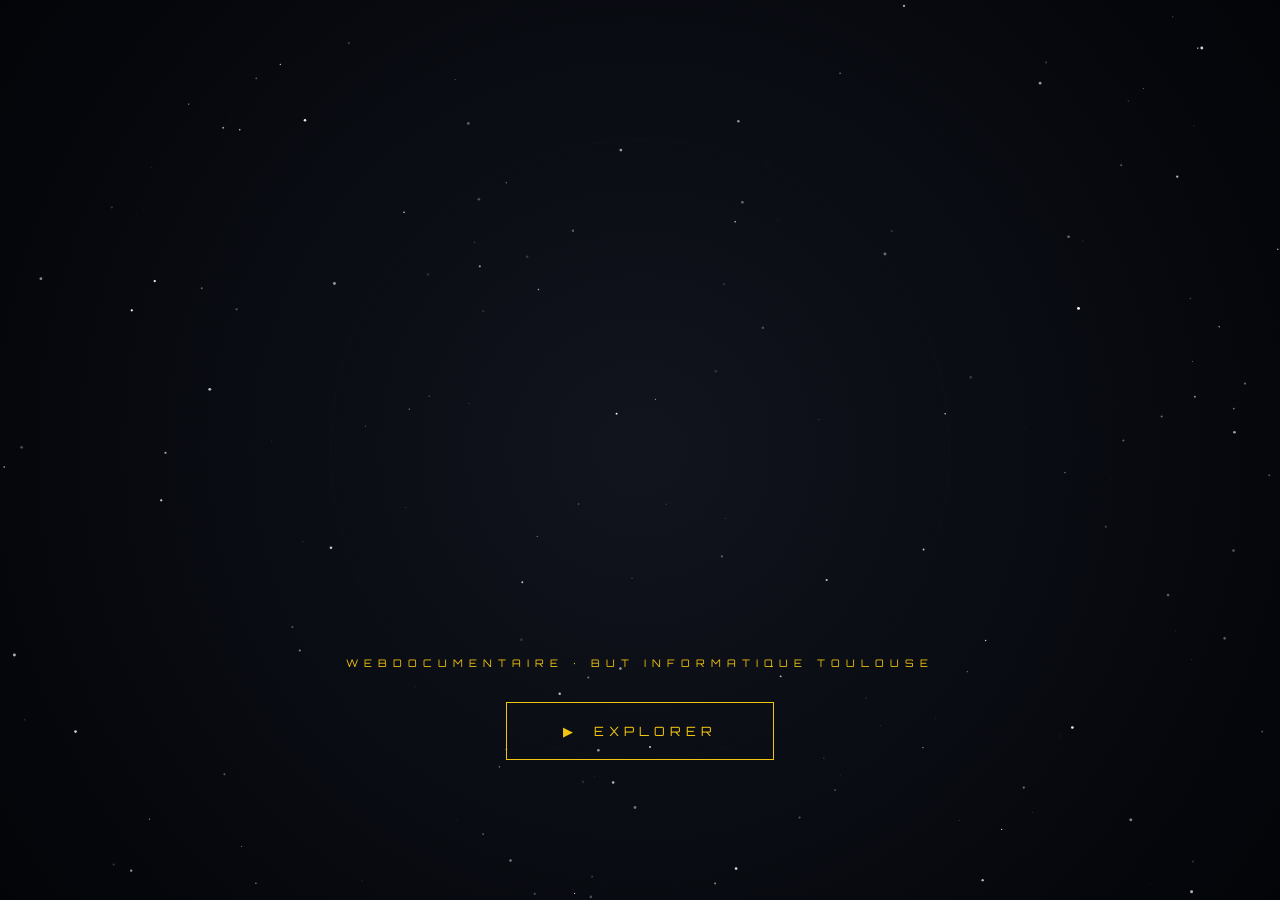
<file: index.html>
<!DOCTYPE html>
<html lang="fr">
<head>
    <meta charset="UTF-8">
    <meta name="viewport" content="width=device-width, initial-scale=1.0">
    <title>Rallumer les Étoiles</title>
    <link href="https://fonts.googleapis.com/css2?family=Orbitron:wght@400;700&family=Rajdhani:wght@300;500;700&display=swap" rel="stylesheet">
    <link rel="stylesheet" href="style.css">
    <style>
        .welcome-wrapper {
            display: flex;
            flex-direction: column;
            justify-content: center;
            align-items: center;
            min-height: 100vh;
            text-align: center;
            padding: 40px 20px;
            position: relative;
            z-index: 1;
        }

        .welcome-eyebrow {
            font-family: 'Orbitron', sans-serif;
            font-size: 0.65rem;
            letter-spacing: 6px;
            color: var(--accent);
            opacity: 0.6;
            text-transform: uppercase;
            margin-bottom: 30px;
            animation: wFadeIn 1.4s ease-out 0.3s both;
        }

        .welcome-title {
            font-family: 'Orbitron', sans-serif;
            font-size: clamp(2.8rem, 9vw, 6.5rem);
            font-weight: 700;
            color: var(--text-light);
            text-transform: uppercase;
            letter-spacing: 8px;
            line-height: 1.1;
            margin-bottom: 8px;
            animation: wFadeIn 1.4s ease-out 0.5s both;
        }

        .welcome-title .accent-word {
            color: var(--accent);
            text-shadow: 0 0 40px rgba(241, 196, 15, 0.45);
        }

        .welcome-tagline {
            font-family: 'Rajdhani', sans-serif;
            font-size: clamp(0.9rem, 2vw, 1.2rem);
            color: rgba(224, 230, 237, 0.45);
            letter-spacing: 4px;
            text-transform: uppercase;
            margin-bottom: 80px;
            animation: wFadeIn 1.4s ease-out 0.8s both;
        }

        .enter-btn {
            display: inline-flex;
            align-items: center;
            gap: 14px;
            padding: 18px 56px;
            border: 1px solid var(--accent);
            color: var(--accent);
            font-family: 'Orbitron', sans-serif;
            font-size: 0.8rem;
            letter-spacing: 5px;
            text-transform: uppercase;
            text-decoration: none;
            background: transparent;
            cursor: pointer;
            position: relative;
            overflow: hidden;
            transition: color 0.4s, box-shadow 0.4s;
            animation: wFadeIn 1.4s ease-out 1.2s both;
        }

        .enter-btn::before {
            content: '';
            position: absolute;
            inset: 0;
            background: var(--accent);
            transform: scaleX(0);
            transform-origin: left;
            transition: transform 0.45s cubic-bezier(0.19, 1, 0.22, 1);
            z-index: 0;
        }

        .enter-btn span { position: relative; z-index: 1; }

        .enter-btn:hover { color: #000; box-shadow: 0 0 50px rgba(241,196,15,0.35); }
        .enter-btn:hover::before { transform: scaleX(1); }

        .ring {
            position: fixed;
            border-radius: 50%;
            border: 1px solid rgba(241, 196, 15, 0.04);
            top: 50%; left: 50%;
            transform: translate(-50%, -50%);
            pointer-events: none;
            animation: ringPulse 7s ease-in-out infinite;
        }
        .ring:nth-child(1) { width: 380px; height: 380px; }
        .ring:nth-child(2) { width: 620px; height: 620px; animation-delay: 1.2s; border-color: rgba(241,196,15,0.025); }
        .ring:nth-child(3) { width: 880px; height: 880px; animation-delay: 2.4s; border-color: rgba(241,196,15,0.015); }

        @keyframes ringPulse {
            0%, 100% { opacity: 0.4; }
            50% { opacity: 1; }
        }

        @keyframes wFadeIn {
            from { opacity: 0; transform: translateY(18px); }
            to   { opacity: 1; transform: translateY(0); }
        }
    
        body { overflow: hidden; }
        .welcome-wrapper { justify-content: flex-end; padding-bottom: 140px; min-height: 100vh; }
        .crawl-container {
            position: absolute; inset: 0; display:flex; justify-content:center; align-items:flex-end;
            perspective: 500px; overflow:hidden; z-index:2; pointer-events:none;
        }
        .crawl-perspective {
            width: 80%; max-width: 900px; height:100%; transform: rotateX(25deg); transform-origin: center bottom;
        }
        .crawl-text {
            position:absolute; width:100%; bottom:-120%; font-family:'Orbitron',sans-serif; color:var(--accent);
            text-align: justify; font-size: clamp(1.2rem, 2vw, 2rem); line-height:1.8; letter-spacing:2px;
            text-shadow: 0 0 12px rgba(241,196,15,0.25);
        }
        .crawl-text h1 { text-align:center; font-size: clamp(2rem, 4vw, 4rem); margin-bottom:60px; }
        .crawl-intro { text-align:center; font-size:1rem; opacity:0.8; margin-bottom:40px; }
        .crawl-text p { margin-bottom: 2.5rem; }

    </style>
</head>
<body>
    <canvas id="star-canvas"></canvas>

    <div class="ring"></div>
    <div class="ring"></div>
    <div class="ring"></div>

    <div class="crawl-container" id="crawl-container">
        <div class="crawl-perspective">
            <div class="crawl-text" id="crawl-text">
                <p class="crawl-intro">WEBDOCUMENTAIRE</p>
                <h1>QUAND LA VILLE ÉTEINT LES ÉTOILES</h1>
                <p>
                    Sous l’éclat permanent de nos néons et de nos lampadaires, la nuit s'efface. 
					Ce qui n'était au départ qu'un signe de progrès est devenu une pollution invisible, 
					perturbant nos cycles biologiques, menaçant la biodiversité et nous coupant de notre lien millénaire avec le cosmos.

                </p>
                <p>
                    Ce webdocumentaire vous invite à éteindre les projecteurs pour redécouvrir l'importance du noir complet. 
					À travers des données interactives et des paysages nocturnes préservés, explorez les enjeux d'un combat crucial :
					celui de la sobriété lumineuse. 

                </p>
            </div>
        </div>
    </div>

    <div class="welcome-wrapper">
        <p class="welcome-eyebrow">Webdocumentaire · BUT Informatique Toulouse</p>
        <a href="constelation.html" class="enter-btn" id="enter-btn">
            <span>▶&nbsp;&nbsp;Explorer</span>
        </a>
    </div>


    <script>
    (function(){
        const crawl = document.getElementById('crawl-text');
        let position = -120;
        let speed = 0.095;
        let manualBoost = 0;
        function animate(){
            position += speed + manualBoost;
            manualBoost *= 0.9;
            crawl.style.bottom = position + '%';
            if(position < 260){ requestAnimationFrame(animate); }
        }
        window.addEventListener('wheel', (e) => {
            manualBoost += (-e.deltaY * 0.0008);
        }, { passive:true });
        animate();
    })();
    </script>

    <script src="stars.js"></script>
    <script>
    (function () {
        const overlay = document.createElement('div');
        overlay.id = 'warp-overlay';
        overlay.innerHTML = '<canvas id="warp-canvas"></canvas>';
        document.body.appendChild(overlay);

        const s = document.createElement('style');
        s.textContent = `
            #warp-overlay { position:fixed;inset:0;z-index:9999;pointer-events:none;opacity:0; }
            #warp-overlay.active { pointer-events:all; }
            #warp-canvas { position:absolute;inset:0;width:100%;height:100%;background:#000; }
        `;
        document.head.appendChild(s);

        const wc = document.getElementById('warp-canvas');
        const wx = wc.getContext('2d');
        const DURATION = 1600;
        const pts = [];

        function resize() { wc.width = window.innerWidth; wc.height = window.innerHeight; }

        function initPts() {
            pts.length = 0;
            const cx = wc.width/2, cy = wc.height/2;
            for (let i = 0; i < 300; i++) {
                const a = Math.random()*Math.PI*2;
                const d = Math.random()*Math.hypot(cx,cy)*0.6+20;
                pts.push({ x: cx+Math.cos(a)*d, y: cy+Math.sin(a)*d,
                    speed: Math.random()*3+1.5, len: Math.random()*2+1,
                    br: Math.random()*0.5+0.5 });
            }
        }

        function ease(t) { return t*t*t; }

        function draw(p) {
            const W=wc.width, H=wc.height, cx=W/2, cy=H/2;
            wx.fillStyle = `rgba(0,0,0,${p<0.6?0.25+p*0.2:0.05})`;
            wx.fillRect(0,0,W,H);
            const sm = p<0.6 ? ease(p/0.6)*15 : 15+ease((p-0.6)/0.4)*60;
            const tm = p<0.6 ? 1+ease(p/0.6)*8 : 9+ease((p-0.6)/0.4)*40;
            pts.forEach(pt => {
                const dx=pt.x-cx, dy=pt.y-cy, dist=Math.sqrt(dx*dx+dy*dy);
                const nx=dx/dist, ny=dy/dist;
                pt.x+=nx*pt.speed*sm; pt.y+=ny*pt.speed*sm;
                if(pt.x<0||pt.x>W||pt.y<0||pt.y>H){
                    const a=Math.random()*Math.PI*2, r=Math.random()*30+5;
                    pt.x=cx+Math.cos(a)*r; pt.y=cy+Math.sin(a)*r; pt.speed=Math.random()*3+1.5;
                }
                const tl=pt.len*tm, tx=pt.x-nx*tl, ty=pt.y-ny*tl;
                const g=wx.createLinearGradient(tx,ty,pt.x,pt.y);
                g.addColorStop(0,'rgba(0,0,0,0)');
                g.addColorStop(1,`rgba(255,255,255,${pt.br})`);
                wx.beginPath(); wx.moveTo(tx,ty); wx.lineTo(pt.x,pt.y);
                wx.strokeStyle=g; wx.lineWidth=1.5; wx.stroke();
            });
            if(p>0.75){ wx.fillStyle=`rgba(255,255,255,${ease((p-0.75)/0.25)*0.9})`; wx.fillRect(0,0,W,H); }
        }

        function startWarp(href) {
            resize(); initPts();
            overlay.style.opacity='1'; overlay.classList.add('active');
            let t0=null;
            function tick(ts){
                if(!t0) t0=ts;
                const p=Math.min((ts-t0)/DURATION,1);
                draw(p);
                p<1 ? requestAnimationFrame(tick) : (window.location.href=href);
            }
            requestAnimationFrame(tick);
        }

        document.addEventListener('DOMContentLoaded', () => {
            document.getElementById('enter-btn').addEventListener('click', function(e){
                e.preventDefault(); startWarp(this.getAttribute('href'));
            });
        });
        window.addEventListener('resize', resize);
    })();
    </script>
</body>
</html>
</file>
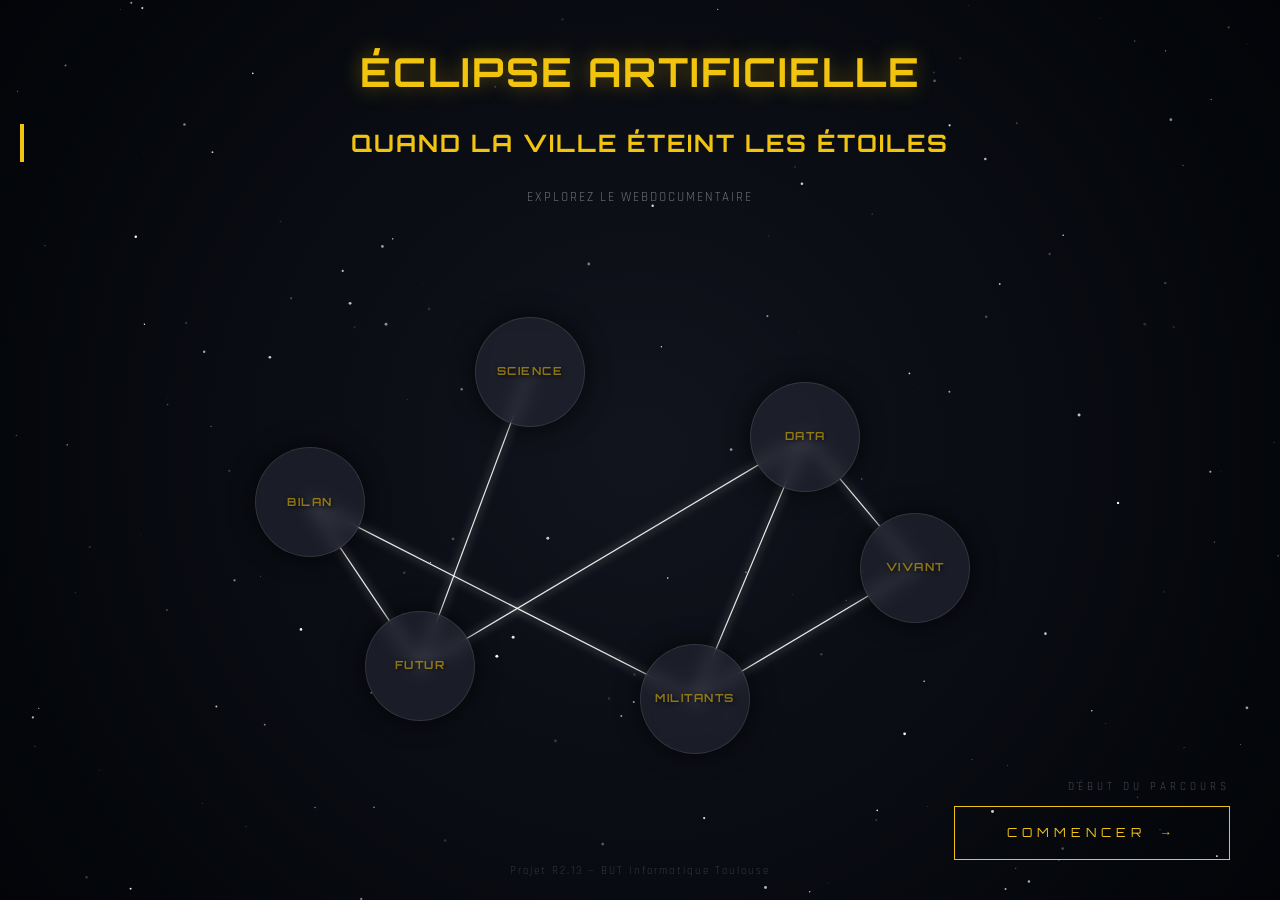
<file: webdoc_final/index.html>
<!DOCTYPE html>
<html lang="fr">
<head>
    <meta charset="UTF-8">
    <meta name="viewport" content="width=device-width, initial-scale=1.0">
    <title>Éclipse Artificielle | Hub</title>
    <link href="https://fonts.googleapis.com/css2?family=Orbitron:wght@400;700&family=Rajdhani:wght@300;500;700&display=swap" rel="stylesheet">
    <link rel="stylesheet" href="style.css">
    <style>
        /* Nodes purement décoratifs — pas de cursor pointer, pas de hover actif */
        .node {
            position: absolute;
            z-index: 10;
            text-decoration: none;
            transform: translate(-50%, -50%);
            pointer-events: none; /* NON CLIQUABLE */
            cursor: default;
        }

        .node-content {
            width: 110px;
            height: 110px;
            background: rgba(40, 42, 58, 0.55);
            border: 1px solid rgba(255, 255, 255, 0.1);
            border-radius: 50%;
            display: flex;
            justify-content: center;
            align-items: center;
            backdrop-filter: blur(8px);
            box-shadow: 0 0 25px rgba(0,0,0,0.7);
        }

        .node span {
            font-family: 'Orbitron', sans-serif;
            font-size: 0.7rem;
            font-weight: 700;
            color: rgba(241, 196, 15, 0.55);
            text-align: center;
            letter-spacing: 1.5px;
            padding: 8px;
            text-shadow: 1px 1px 4px rgba(0,0,0,0.8);
        }

        /* --- BOUTON COMMENCER fixé en bas à droite --- */
        .start-zone {
            position: fixed;
            bottom: 40px;
            right: 50px;
            display: flex;
            flex-direction: column;
            align-items: flex-end;
            gap: 10px;
            z-index: 100;
            animation: fadeIn 1s ease-out 0.4s both;
        }

        .start-hint {
            font-family: 'Rajdhani', sans-serif;
            font-size: 0.68rem;
            letter-spacing: 4px;
            text-transform: uppercase;
            color: rgba(224, 230, 237, 0.3);
        }

        .start-btn {
            display: inline-flex;
            align-items: center;
            gap: 14px;
            padding: 16px 52px;
            border: 1px solid var(--accent);
            color: var(--accent);
            font-family: 'Orbitron', sans-serif;
            font-size: 0.78rem;
            letter-spacing: 5px;
            text-transform: uppercase;
            text-decoration: none;
            background: transparent;
            cursor: pointer;
            position: relative;
            overflow: hidden;
            transition: color 0.4s, box-shadow 0.4s;
        }

        .start-btn::before {
            content: '';
            position: absolute;
            inset: 0;
            background: var(--accent);
            transform: scaleX(0);
            transform-origin: left;
            transition: transform 0.45s cubic-bezier(0.19, 1, 0.22, 1);
            z-index: 0;
        }

        .start-btn span { position: relative; z-index: 1; }

        .start-btn:hover {
            color: #000;
            box-shadow: 0 0 45px rgba(241, 196, 15, 0.4);
        }

        .start-btn:hover::before { transform: scaleX(1); }

        .start-btn .arrow {
            position: relative;
            z-index: 1;
            transition: transform 0.3s;
        }
        .start-btn:hover .arrow { transform: translateX(5px); }
    </style>
</head>
<body>
    <canvas id="star-canvas"></canvas>

    <div class="hub-wrapper">
        <header class="hub-header">
            <h1>ÉCLIPSE ARTIFICIELLE</h1>
            <h2 class="subtitle">Quand la ville éteint les étoiles</h2>
            <p class="subtitle" style="font-family:'Rajdhani';font-size:0.8rem;letter-spacing:2px;opacity:0.45;text-transform:uppercase;border:none;padding:0;margin-top:4px;">
                Explorez le webdocumentaire
            </p>
        </header>

        <main class="constellation-nav" id="hub-container">
            <svg class="constellation-lines" id="constellation-svg"></svg>

            <!-- Nodes DÉCORATIFS uniquement (pointer-events: none via CSS) -->
            <div class="node n1"><div class="node-content"><span>Science</span></div></div>
            <div class="node n2"><div class="node-content"><span>Data</span></div></div>
            <div class="node n3"><div class="node-content"><span>Vivant</span></div></div>
            <div class="node n4"><div class="node-content"><span>Militants</span></div></div>
            <div class="node n5"><div class="node-content"><span>Futur</span></div></div>
            <div class="node n6"><div class="node-content"><span>Bilan</span></div></div>

            <div class="core-point"></div>
        </main>

        <footer class="hub-footer">
            <p style="font-size:0.68rem;letter-spacing:2px;color:rgba(224,230,237,0.2);text-align:center;">
                Projet R2.13 — BUT Informatique Toulouse
            </p>
        </footer>
    </div>

    <!-- Bouton Commencer fixé en bas à droite -->
    <div class="start-zone">
        <span class="start-hint">Début du parcours</span>
        <a href="science.html" class="start-btn">
            <span>Commencer</span>
            <span class="arrow">→</span>
        </a>
    </div>

    <script src="stars.js"></script>
    <script src="constellation-lines.js"></script>
    <script src="crewmate.js"></script>
</body>
</html>
</file>
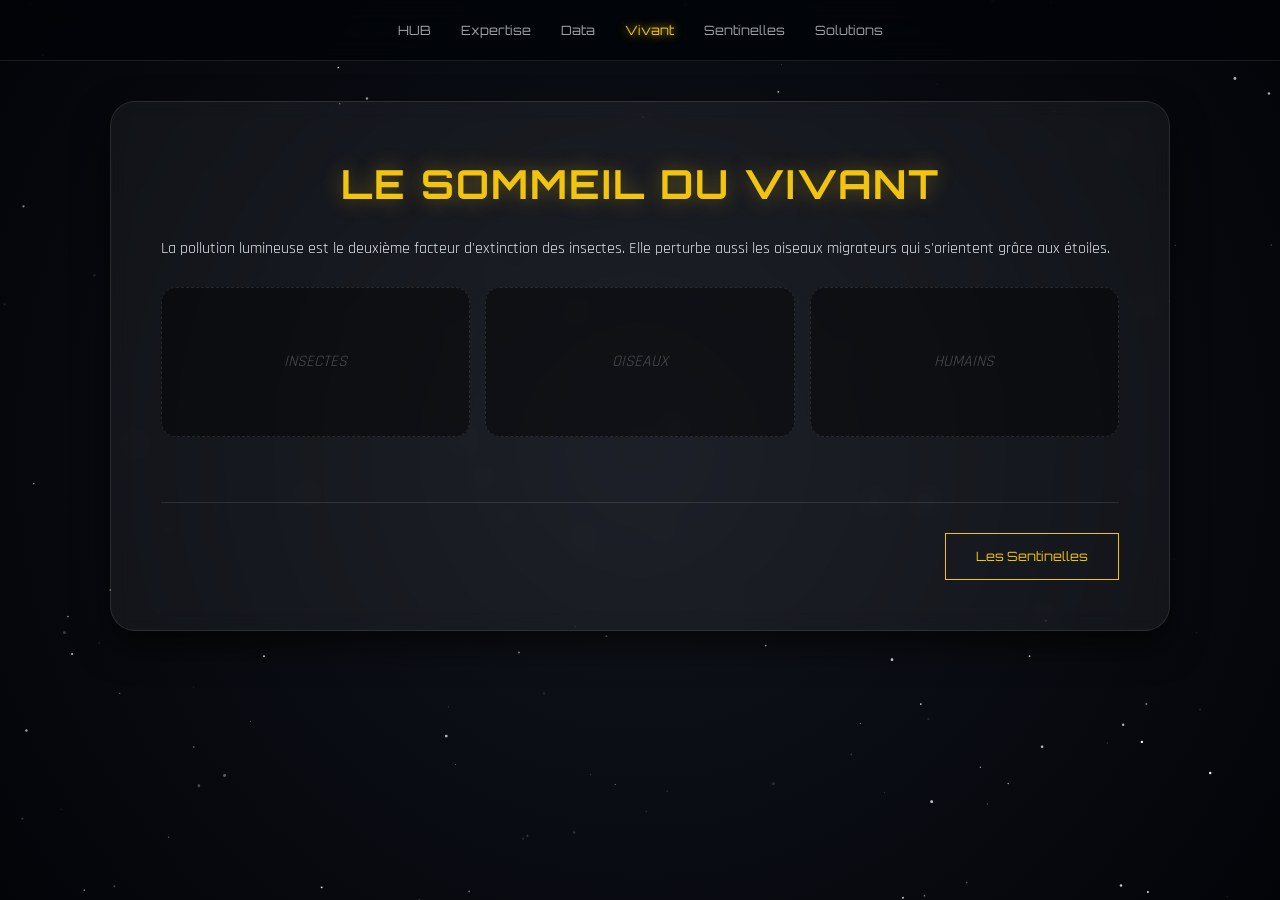
<file: biodiv.html>
<!DOCTYPE html>
<html lang="fr">
<head>
    <meta charset="UTF-8">
    <title>Biodiversité | Éclipse Artificielle</title>
    <link rel="stylesheet" href="style.css">
	<link href="https://fonts.googleapis.com/css2?family=Orbitron:wght@700&family=Rajdhani:wght@400;700&display=swap" rel="stylesheet">
</head>
<body>
    <canvas id="star-canvas"></canvas>
    <nav>
        <a href="index.html">HUB</a>
        <a href="science.html">Expertise</a>
        <a href="data.html">Data</a>
        <a href="biodiv.html" class="active">Vivant</a>
        <a href="sentinelles.html">Sentinelles</a>
        <a href="solutions.html">Solutions</a>
    </nav>

    <div class="container">
        <div class="card">
            <h1>Le Sommeil du Vivant</h1>
            <p>La pollution lumineuse est le deuxième facteur d'extinction des insectes. Elle perturbe aussi les oiseaux migrateurs qui s'orientent grâce aux étoiles.</p>
            <div style="display: grid; grid-template-columns: repeat(3, 1fr); gap: 15px;">
                <div class="media-placeholder" style="height: 150px;">Insectes</div>
                <div class="media-placeholder" style="height: 150px;">Oiseaux</div>
                <div class="media-placeholder" style="height: 150px;">Humains</div>
            </div>
            <div class="next-footer">
                <a href="sentinelles.html" class="next-btn">Les Sentinelles</a>
            </div>
        </div>
    </div>
    <script src="stars.js"></script>
</body>
</html>
</file>
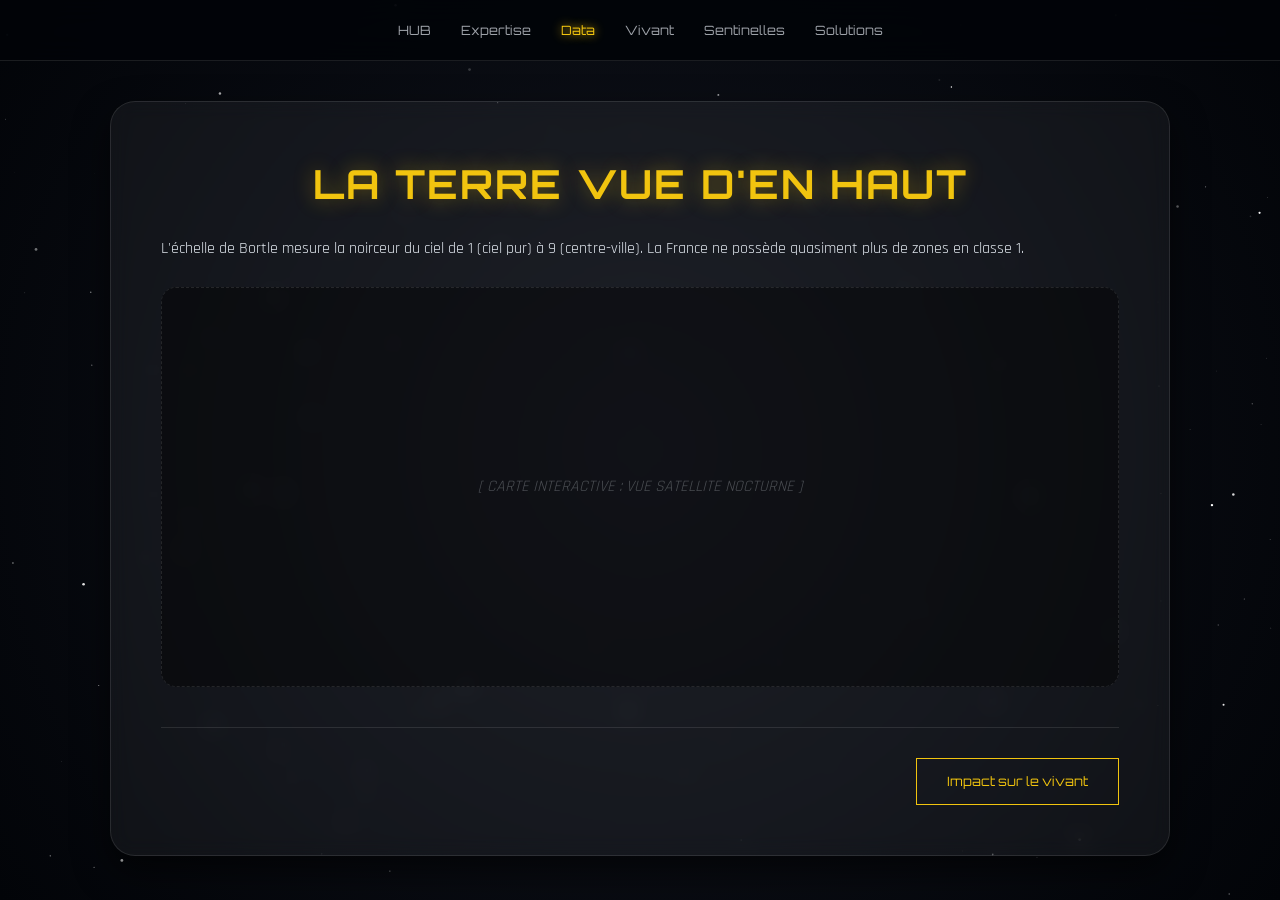
<file: data.html>
<!DOCTYPE html>
<html lang="fr">
<head>
    <meta charset="UTF-8">
    <title>Data | Éclipse Artificielle</title>
    <link rel="stylesheet" href="style.css">
	<link href="https://fonts.googleapis.com/css2?family=Orbitron:wght@700&family=Rajdhani:wght@400;700&display=swap" rel="stylesheet">
</head>
<body>
    <canvas id="star-canvas"></canvas>
    <nav>
        <a href="index.html">HUB</a>
        <a href="science.html">Expertise</a>
        <a href="data.html" class="active">Data</a>
        <a href="biodiv.html">Vivant</a>
        <a href="sentinelles.html">Sentinelles</a>
        <a href="solutions.html">Solutions</a>
    </nav>

    <div class="container">
        <div class="card">
            <h1>La Terre Vue d'en Haut</h1>
            <p>L'échelle de Bortle mesure la noirceur du ciel de 1 (ciel pur) à 9 (centre-ville). La France ne possède quasiment plus de zones en classe 1.</p>
            <div class="media-placeholder" style="height: 400px;">[ CARTE INTERACTIVE : Vue satellite nocturne ]</div>
            <div class="next-footer">
                <a href="biodiv.html" class="next-btn">Impact sur le vivant</a>
            </div>
        </div>
    </div>
    <script src="stars.js"></script>
</body>
</html>
</file>
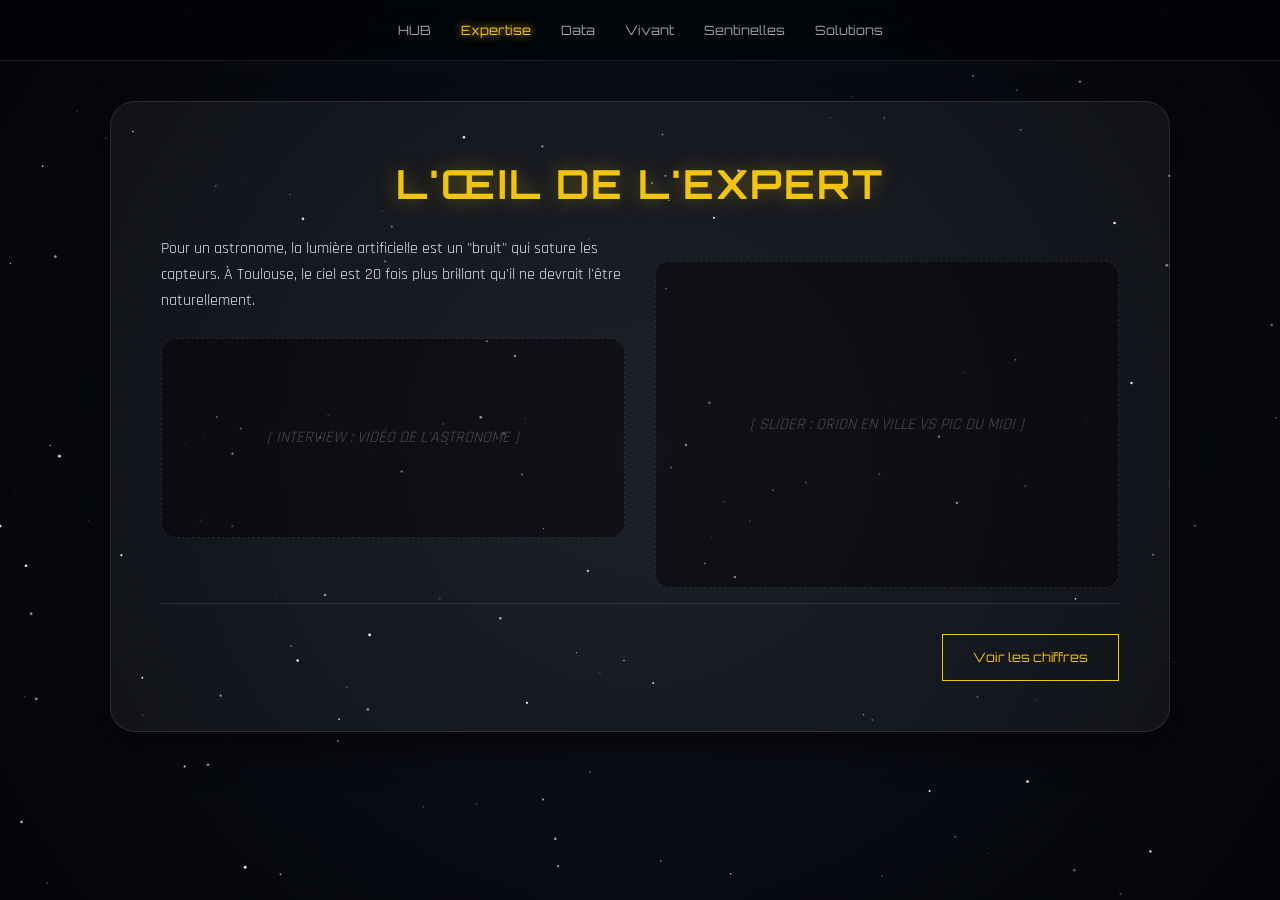
<file: science.html>
<!DOCTYPE html>
<html lang="fr">
<head>
    <meta charset="UTF-8">
    <title>Science | Éclipse Artificielle</title>
    <link rel="stylesheet" href="style.css">
    <link href="https://fonts.googleapis.com/css2?family=Orbitron:wght@700&family=Rajdhani:wght@400;700&display=swap" rel="stylesheet">
</head>
<body>
    <canvas id="star-canvas"></canvas>
    <nav>
        <a href="index.html">HUB</a>
        <a href="science.html" class="active">Expertise</a>
        <a href="data.html">Data</a>
        <a href="biodiv.html">Vivant</a>
        <a href="sentinelles.html">Sentinelles</a>
        <a href="solutions.html">Solutions</a>
    </nav>

    <div class="container">
        <div class="card">
            <h1>L'Œil de l'Expert</h1>
            <div style="display: grid; grid-template-columns: 1fr 1fr; gap: 30px;">
                <div>
                    <p>Pour un astronome, la lumière artificielle est un "bruit" qui sature les capteurs. À Toulouse, le ciel est 20 fois plus brillant qu'il ne devrait l'être naturellement.</p>
                    <div class="media-placeholder" style="height: 200px;">[ INTERVIEW : Vidéo de l'astronome ]</div>
                </div>
                <div class="media-placeholder" style="height: 100%;">[ SLIDER : Orion en ville vs Pic du Midi ]</div>
            </div>
            <div class="next-footer">
                <a href="data.html" class="next-btn">Voir les chiffres</a>
            </div>
        </div>
    </div>
    <script src="stars.js"></script>
</body>
</html>
</file>
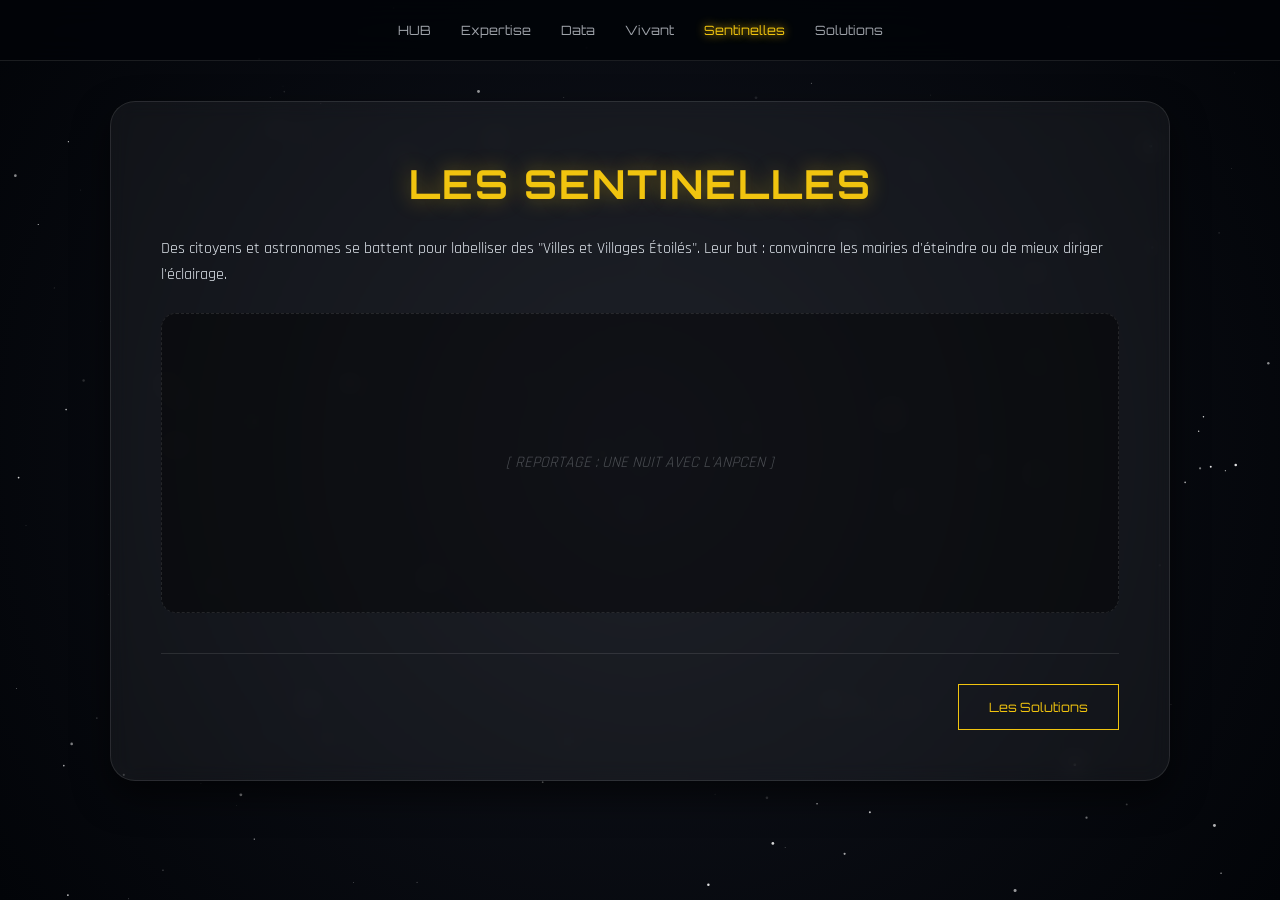
<file: sentinelles.html>
<!DOCTYPE html>
<html lang="fr">
<head>
    <meta charset="UTF-8">
    <title>Sentinelles | Éclipse Artificielle</title>
    <link rel="stylesheet" href="style.css">
	<link href="https://fonts.googleapis.com/css2?family=Orbitron:wght@700&family=Rajdhani:wght@400;700&display=swap" rel="stylesheet">
</head>
<body>
    <canvas id="star-canvas"></canvas>
    <nav>
        <a href="index.html">HUB</a>
        <a href="science.html">Expertise</a>
        <a href="data.html">Data</a>
        <a href="biodiv.html">Vivant</a>
        <a href="sentinelles.html" class="active">Sentinelles</a>
        <a href="solutions.html">Solutions</a>
    </nav>

    <div class="container">
        <div class="card">
            <h1>Les Sentinelles</h1>
            <p>Des citoyens et astronomes se battent pour labelliser des "Villes et Villages Étoilés". Leur but : convaincre les mairies d'éteindre ou de mieux diriger l'éclairage.</p>
            <div class="media-placeholder">[ REPORTAGE : Une nuit avec l'ANPCEN ]</div>
            <div class="next-footer">
                <a href="solutions.html" class="next-btn">Les Solutions</a>
            </div>
        </div>
    </div>
    <script src="stars.js"></script>
</body>
</html>
</file>
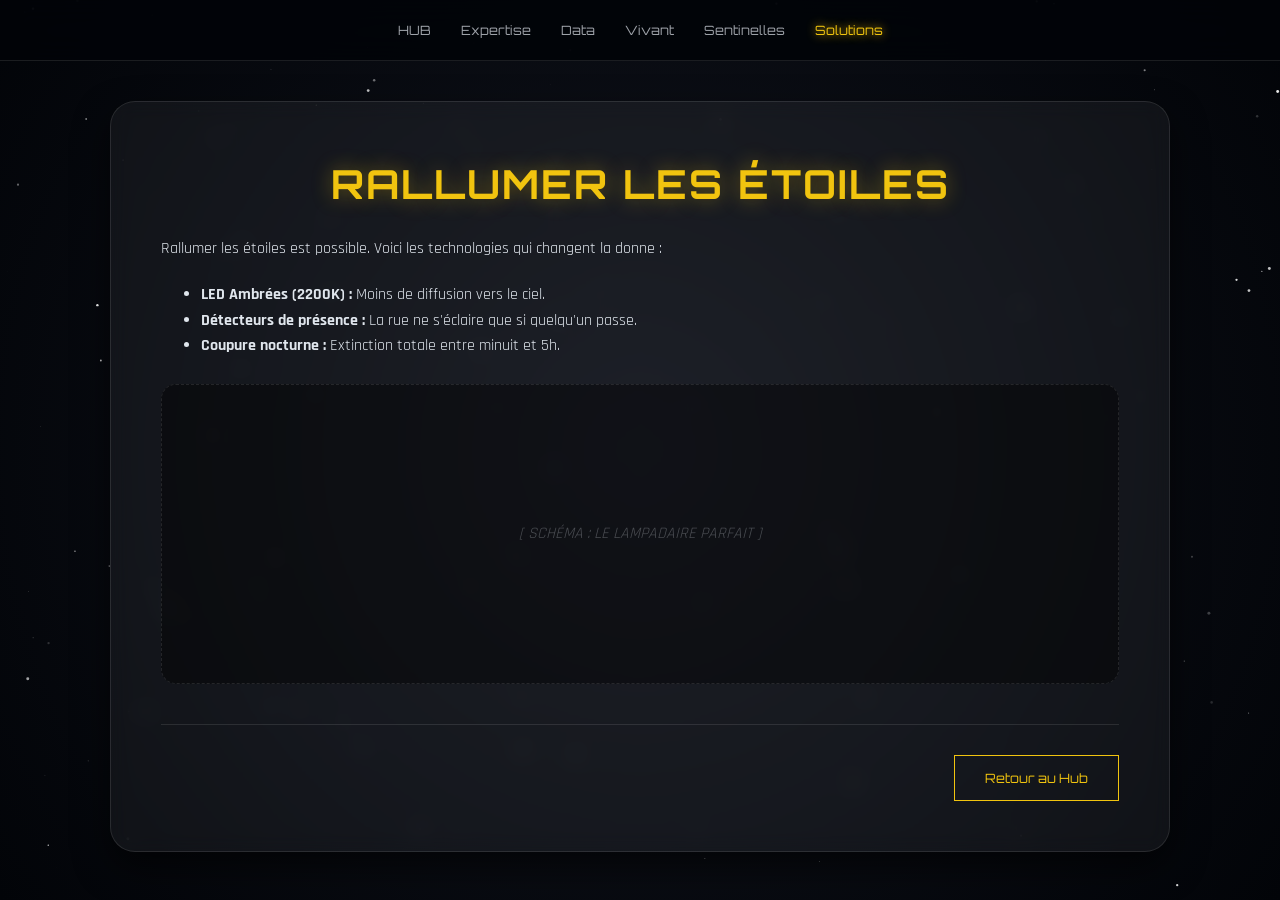
<file: solutions.html>
<!DOCTYPE html>
<html lang="fr">
<head>
    <meta charset="UTF-8">
    <title>Solutions | Éclipse Artificielle</title>
    <link rel="stylesheet" href="style.css">
	<link href="https://fonts.googleapis.com/css2?family=Orbitron:wght@700&family=Rajdhani:wght@400;700&display=swap" rel="stylesheet">
</head>
<body>
    <canvas id="star-canvas"></canvas>
    <nav>
        <a href="index.html">HUB</a>
        <a href="science.html">Expertise</a>
        <a href="data.html">Data</a>
        <a href="biodiv.html">Vivant</a>
        <a href="sentinelles.html">Sentinelles</a>
        <a href="solutions.html" class="active">Solutions</a>
    </nav>

    <div class="container">
        <div class="card">
            <h1>Rallumer les étoiles</h1>
            <p>Rallumer les étoiles est possible. Voici les technologies qui changent la donne :</p>
            <ul style="margin: 20px 0 20px 40px;">
                <li><strong>LED Ambrées (2200K) :</strong> Moins de diffusion vers le ciel.</li>
                <li><strong>Détecteurs de présence :</strong> La rue ne s'éclaire que si quelqu'un passe.</li>
                <li><strong>Coupure nocturne :</strong> Extinction totale entre minuit et 5h.</li>
            </ul>
            <div class="media-placeholder">[ SCHÉMA : Le lampadaire parfait ]</div>
            <div class="next-footer">
                <a href="index.html" class="next-btn">Retour au Hub</a>
            </div>
        </div>
    </div>
    <script src="stars.js"></script>
</body>
</html>
</file>
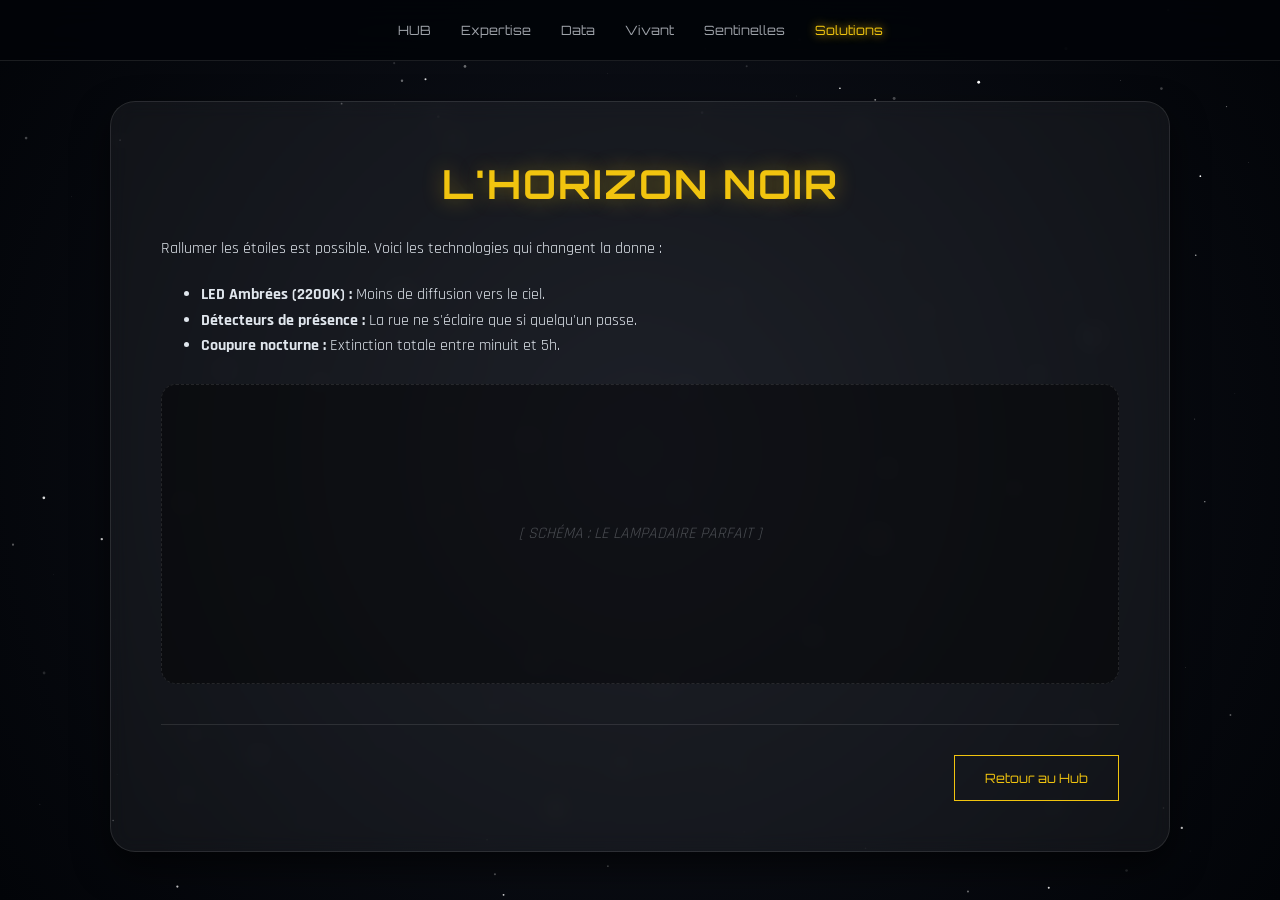
<file: webdoc_final/solutions.html>
<!DOCTYPE html>
<html lang="fr">
<head>
    <meta charset="UTF-8">
    <title>Solutions | Éclipse Artificielle</title>
    <link rel="stylesheet" href="style.css">
	<link href="https://fonts.googleapis.com/css2?family=Orbitron:wght@700&family=Rajdhani:wght@400;700&display=swap" rel="stylesheet">
</head>
<body>
    <canvas id="star-canvas"></canvas>
    <nav>
        <a href="index.html">HUB</a>
        <a href="science.html">Expertise</a>
        <a href="data.html">Data</a>
        <a href="biodiv.html">Vivant</a>
        <a href="sentinelles.html">Sentinelles</a>
        <a href="solutions.html" class="active">Solutions</a>
    </nav>

    <div class="container">
        <div class="card">
            <h1>L'Horizon Noir</h1>
            <p>Rallumer les étoiles est possible. Voici les technologies qui changent la donne :</p>
            <ul style="margin: 20px 0 20px 40px;">
                <li><strong>LED Ambrées (2200K) :</strong> Moins de diffusion vers le ciel.</li>
                <li><strong>Détecteurs de présence :</strong> La rue ne s'éclaire que si quelqu'un passe.</li>
                <li><strong>Coupure nocturne :</strong> Extinction totale entre minuit et 5h.</li>
            </ul>
            <div class="media-placeholder">[ SCHÉMA : Le lampadaire parfait ]</div>
            <div class="next-footer">
                <a href="index.html" class="next-btn">Retour au Hub</a>
            </div>
        </div>
    </div>
    <script src="stars.js"></script>
</body>
</html>
</file>
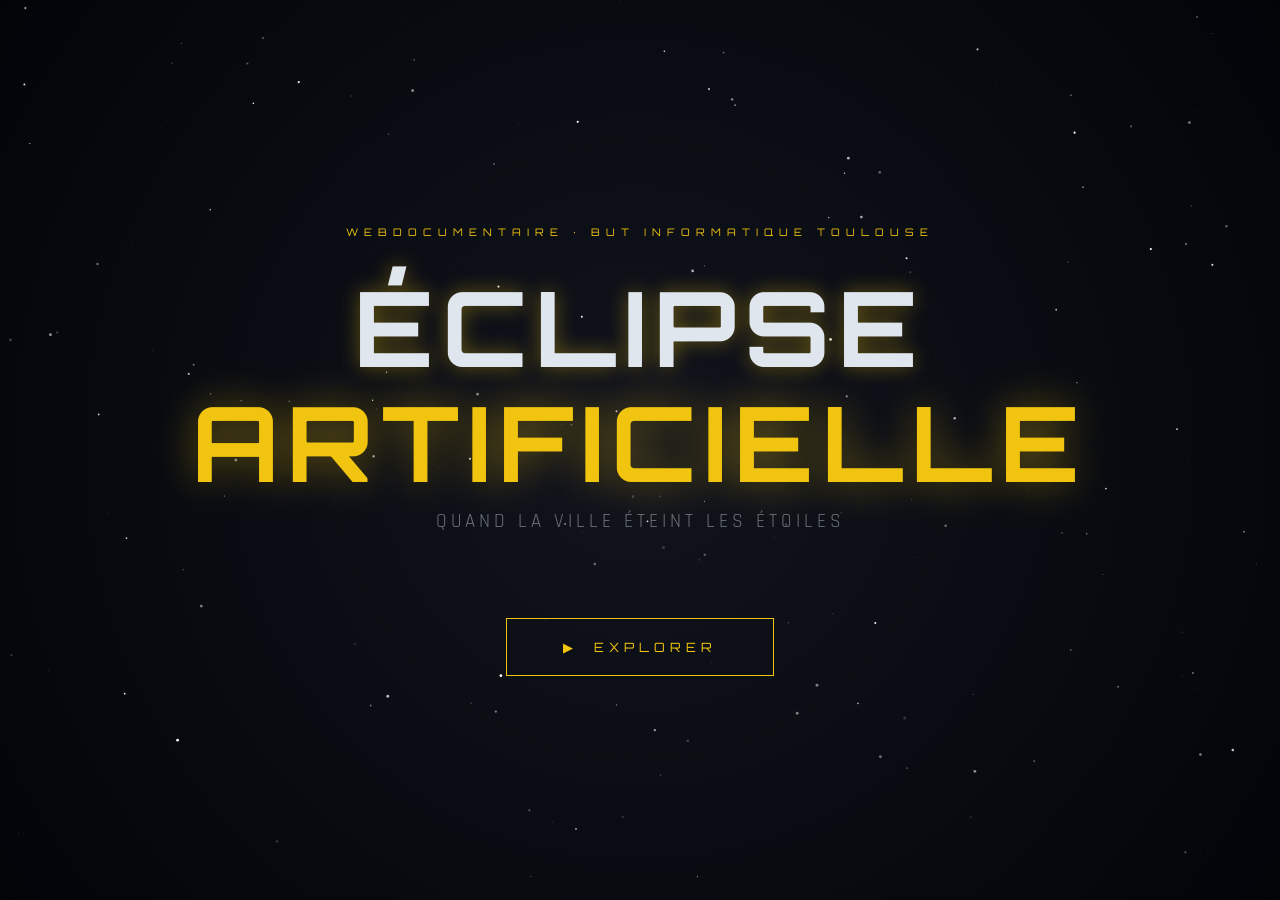
<file: webdoc_final/welcome (1).html>
<!DOCTYPE html>
<html lang="fr">
<head>
    <meta charset="UTF-8">
    <meta name="viewport" content="width=device-width, initial-scale=1.0">
    <title>Éclipse Artificielle</title>
    <link href="https://fonts.googleapis.com/css2?family=Orbitron:wght@400;700&family=Rajdhani:wght@300;500;700&display=swap" rel="stylesheet">
    <link rel="stylesheet" href="style.css">
    <style>
        .welcome-wrapper {
            display: flex;
            flex-direction: column;
            justify-content: center;
            align-items: center;
            min-height: 100vh;
            text-align: center;
            padding: 40px 20px;
            position: relative;
            z-index: 1;
        }

        .welcome-eyebrow {
            font-family: 'Orbitron', sans-serif;
            font-size: 0.65rem;
            letter-spacing: 6px;
            color: var(--accent);
            opacity: 0.6;
            text-transform: uppercase;
            margin-bottom: 30px;
            animation: wFadeIn 1.4s ease-out 0.3s both;
        }

        .welcome-title {
            font-family: 'Orbitron', sans-serif;
            font-size: clamp(2.8rem, 9vw, 6.5rem);
            font-weight: 700;
            color: var(--text-light);
            text-transform: uppercase;
            letter-spacing: 8px;
            line-height: 1.1;
            margin-bottom: 8px;
            animation: wFadeIn 1.4s ease-out 0.5s both;
        }

        .welcome-title .accent-word {
            color: var(--accent);
            text-shadow: 0 0 40px rgba(241, 196, 15, 0.45);
        }

        .welcome-tagline {
            font-family: 'Rajdhani', sans-serif;
            font-size: clamp(0.9rem, 2vw, 1.2rem);
            color: rgba(224, 230, 237, 0.45);
            letter-spacing: 4px;
            text-transform: uppercase;
            margin-bottom: 80px;
            animation: wFadeIn 1.4s ease-out 0.8s both;
        }

        .enter-btn {
            display: inline-flex;
            align-items: center;
            gap: 14px;
            padding: 18px 56px;
            border: 1px solid var(--accent);
            color: var(--accent);
            font-family: 'Orbitron', sans-serif;
            font-size: 0.8rem;
            letter-spacing: 5px;
            text-transform: uppercase;
            text-decoration: none;
            background: transparent;
            cursor: pointer;
            position: relative;
            overflow: hidden;
            transition: color 0.4s, box-shadow 0.4s;
            animation: wFadeIn 1.4s ease-out 1.2s both;
        }

        .enter-btn::before {
            content: '';
            position: absolute;
            inset: 0;
            background: var(--accent);
            transform: scaleX(0);
            transform-origin: left;
            transition: transform 0.45s cubic-bezier(0.19, 1, 0.22, 1);
            z-index: 0;
        }

        .enter-btn span { position: relative; z-index: 1; }

        .enter-btn:hover { color: #000; box-shadow: 0 0 50px rgba(241,196,15,0.35); }
        .enter-btn:hover::before { transform: scaleX(1); }

        .ring {
            position: fixed;
            border-radius: 50%;
            border: 1px solid rgba(241, 196, 15, 0.04);
            top: 50%; left: 50%;
            transform: translate(-50%, -50%);
            pointer-events: none;
            animation: ringPulse 7s ease-in-out infinite;
        }
        .ring:nth-child(1) { width: 380px; height: 380px; }
        .ring:nth-child(2) { width: 620px; height: 620px; animation-delay: 1.2s; border-color: rgba(241,196,15,0.025); }
        .ring:nth-child(3) { width: 880px; height: 880px; animation-delay: 2.4s; border-color: rgba(241,196,15,0.015); }

        @keyframes ringPulse {
            0%, 100% { opacity: 0.4; }
            50% { opacity: 1; }
        }

        @keyframes wFadeIn {
            from { opacity: 0; transform: translateY(18px); }
            to   { opacity: 1; transform: translateY(0); }
        }
    </style>
</head>
<body>
    <canvas id="star-canvas"></canvas>

    <div class="ring"></div>
    <div class="ring"></div>
    <div class="ring"></div>

    <div class="welcome-wrapper">
        <p class="welcome-eyebrow">Webdocumentaire · BUT Informatique Toulouse</p>
        <h1 class="welcome-title">ÉCLIPSE<br><span class="accent-word">ARTIFICIELLE</span></h1>
        <p class="welcome-tagline">Quand la ville éteint les étoiles</p>
        <a href="index.html" class="enter-btn" id="enter-btn">
            <span>▶&nbsp;&nbsp;Explorer</span>
        </a>
    </div>

    <script src="stars.js"></script>
    <script>
    (function () {
        const overlay = document.createElement('div');
        overlay.id = 'warp-overlay';
        overlay.innerHTML = '<canvas id="warp-canvas"></canvas>';
        document.body.appendChild(overlay);

        const s = document.createElement('style');
        s.textContent = `
            #warp-overlay { position:fixed;inset:0;z-index:9999;pointer-events:none;opacity:0; }
            #warp-overlay.active { pointer-events:all; }
            #warp-canvas { position:absolute;inset:0;width:100%;height:100%;background:#000; }
        `;
        document.head.appendChild(s);

        const wc = document.getElementById('warp-canvas');
        const wx = wc.getContext('2d');
        const DURATION = 1600;
        const pts = [];

        function resize() { wc.width = window.innerWidth; wc.height = window.innerHeight; }

        function initPts() {
            pts.length = 0;
            const cx = wc.width/2, cy = wc.height/2;
            for (let i = 0; i < 300; i++) {
                const a = Math.random()*Math.PI*2;
                const d = Math.random()*Math.hypot(cx,cy)*0.6+20;
                pts.push({ x: cx+Math.cos(a)*d, y: cy+Math.sin(a)*d,
                    speed: Math.random()*3+1.5, len: Math.random()*2+1,
                    br: Math.random()*0.5+0.5 });
            }
        }

        function ease(t) { return t*t*t; }

        function draw(p) {
            const W=wc.width, H=wc.height, cx=W/2, cy=H/2;
            wx.fillStyle = `rgba(0,0,0,${p<0.6?0.25+p*0.2:0.05})`;
            wx.fillRect(0,0,W,H);
            const sm = p<0.6 ? ease(p/0.6)*15 : 15+ease((p-0.6)/0.4)*60;
            const tm = p<0.6 ? 1+ease(p/0.6)*8 : 9+ease((p-0.6)/0.4)*40;
            pts.forEach(pt => {
                const dx=pt.x-cx, dy=pt.y-cy, dist=Math.sqrt(dx*dx+dy*dy);
                const nx=dx/dist, ny=dy/dist;
                pt.x+=nx*pt.speed*sm; pt.y+=ny*pt.speed*sm;
                if(pt.x<0||pt.x>W||pt.y<0||pt.y>H){
                    const a=Math.random()*Math.PI*2, r=Math.random()*30+5;
                    pt.x=cx+Math.cos(a)*r; pt.y=cy+Math.sin(a)*r; pt.speed=Math.random()*3+1.5;
                }
                const tl=pt.len*tm, tx=pt.x-nx*tl, ty=pt.y-ny*tl;
                const g=wx.createLinearGradient(tx,ty,pt.x,pt.y);
                g.addColorStop(0,'rgba(0,0,0,0)');
                g.addColorStop(1,`rgba(255,255,255,${pt.br})`);
                wx.beginPath(); wx.moveTo(tx,ty); wx.lineTo(pt.x,pt.y);
                wx.strokeStyle=g; wx.lineWidth=1.5; wx.stroke();
            });
            if(p>0.75){ wx.fillStyle=`rgba(255,255,255,${ease((p-0.75)/0.25)*0.9})`; wx.fillRect(0,0,W,H); }
        }

        function startWarp(href) {
            resize(); initPts();
            overlay.style.opacity='1'; overlay.classList.add('active');
            let t0=null;
            function tick(ts){
                if(!t0) t0=ts;
                const p=Math.min((ts-t0)/DURATION,1);
                draw(p);
                p<1 ? requestAnimationFrame(tick) : (window.location.href=href);
            }
            requestAnimationFrame(tick);
        }

        document.addEventListener('DOMContentLoaded', () => {
            document.getElementById('enter-btn').addEventListener('click', function(e){
                e.preventDefault(); startWarp(this.getAttribute('href'));
            });
        });
        window.addEventListener('resize', resize);
    })();
    </script>
</body>
</html>
</file>
<file: style.css>
/* --- CONFIGURATION & VARIABLES --- */
:root {
    --bg-dark: #020408;
    --accent: #f1c40f;
    --text-light: #e0e6ed;
    --glass: rgba(255, 255, 255, 0.05);
    --glass-bright: rgba(255, 255, 255, 0.12);
    --border: rgba(255, 255, 255, 0.1);
}

* { margin: 0; padding: 0; box-sizing: border-box; }

body {
    font-family: 'Rajdhani', sans-serif;
    background-color: var(--bg-dark);
    color: var(--text-light);
    line-height: 1.6;
    min-height: 100vh;
}

/* --- FOND ÉTOILÉ --- */
#star-canvas {
    position: fixed;
    top: 0; left: 0; width: 100%; height: 100%;
    z-index: -1;
    background: radial-gradient(circle at center, #11141d 0%, #020408 100%);
}

/* --- TYPOGRAPHIE --- */
h1, h2, h3, .nav-link, .node span {
    font-family: 'Orbitron', sans-serif;
    text-transform: uppercase;
    letter-spacing: 2px;
}

h1 {
    font-size: 2.5rem;
    color: var(--accent);
    text-shadow: 0 0 20px rgba(241, 196, 15, 0.4);
    margin-bottom: 20px;
    text-align: center;
}

h2 {
    color: var(--accent);
    margin-bottom: 25px;
    border-left: 4px solid var(--accent);
    padding-left: 15px;
}

/* --- NAVIGATION CLASSIQUE (Utilisée sur les pages de contenu) --- */
nav {
    display: flex;
    justify-content: center;
    align-items: center;
    padding: 20px;
    background: rgba(2, 4, 8, 0.9);
    backdrop-filter: blur(15px);
    position: sticky;
    top: 0;
    z-index: 1000;
    border-bottom: 1px solid var(--border);
}

nav a {
    color: var(--text-light);
    text-decoration: none;
    margin: 0 15px;
    font-size: 0.8rem;
    font-family: 'Orbitron';
    transition: 0.3s;
    opacity: 0.7;
}

nav a:hover, nav a.active {
    color: var(--accent);
    opacity: 1;
    text-shadow: 0 0 10px var(--accent);
}

/* --- STRUCTURE DES PAGES DE CONTENU --- */
.container {
    max-width: 1100px;
    margin: 40px auto;
    padding: 0 20px;
    animation: fadeIn 1s ease-out;
}

.card {
    background: var(--glass);
    border: 1px solid var(--border);
    padding: 50px;
    border-radius: 25px;
    backdrop-filter: blur(10px);
    box-shadow: 0 15px 35px rgba(0,0,0,0.6);
}

.media-placeholder {
    width: 100%;
    height: 300px;
    background: rgba(0, 0, 0, 0.4);
    border: 1px dashed var(--border);
    border-radius: 15px;
    display: flex;
    align-items: center;
    justify-content: center;
    margin: 25px 0;
    color: #4a4d52;
    font-style: italic;
    text-transform: uppercase;
}

/* --- STYLE DU HUB (ACCUEIL) --- */
.hub-wrapper {
    display: flex;
    flex-direction: column;
    height: 100vh;
    padding: 20px;
    z-index: 1;
}

.hub-header { text-align: center; margin-top: 20px; }

.constellation-nav {
    flex-grow: 1;
    position: relative;
    width: 100%;
    max-width: 1100px;
    margin: 0 auto;
}

.constellation-lines {
    position: absolute;
    top: 0; left: 0; width: 100%; height: 100%;
    z-index: 0;
    pointer-events: none;
}


.constellation-lines line {
    /* 1. Couleur de la ligne de base (Blanc avec 90% d'opacité pour la douceur) */
    stroke: rgba(255, 255, 255, 0.9);

    /* 2. Épaisseur (Un peu plus épais pour porter le "glow") */
    stroke-width: 1.2;

    /* 3. Ligne pleine (Le style "dashed" casse l'effet brillant) */
    stroke-dasharray: none;

    /* 4. L'EFFET BRILLANT (GLOW) */
    /* C'est la propriété clé : drop-shadow(x-offset y-offset rayon-flou couleur) */
    /* On applique un flou blanc tout autour de la ligne */
    filter: drop-shadow(0 0 5px rgba(255, 255, 255, 0.8));
}

/* --- LES NOEUDS (BULLES) --- */
.node {
    position: absolute;
    z-index: 10;
    text-decoration: none;
    transform: translate(-50%, -50%);
    transition: 0.4s cubic-bezier(0.175, 0.885, 0.32, 1.275);
}

.node-content {
    width: 100px; /* On agrandit un peu la bulle */
    height: 100px;
    background: rgba(80, 80, 80, 0.6); /* Fond plus sombre pour mieux voir le texte */
    border: 1px solid var(--border);
    border-radius: 50%;
    display: flex;
    justify-content: center;
    align-items: center;
    backdrop-filter: blur(8px);
    box-shadow: 0 0 20px rgba(0,0,0,0.8);
    transition: 0.3s;
}
/* LE TEXTE DES ÉTOILES */
.node span {
    font-family: 'Orbitron', sans-serif;
    font-size: 0.75rem; /* Plus grand pour la lisibilité */
    font-weight: 700;
    color: var(--accent); /* Couleur Or pour rappeler les étoiles */
    text-align: center;
    letter-spacing: 1.5px;
    padding: 5px;
    text-shadow: 2px 2px 4px rgba(0, 0, 0, 0.9); /* Ombre pour détacher du fond */
}

/* Effets au survol */
.node:hover .node-content {
    border-color: var(--accent);
    background: rgba(241, 196, 15, 0.15);
    box-shadow: 0 0 30px rgba(241, 196, 15, 0.5);
    transform: scale(1.1);
}

.node:hover span {
    color: #fff; /* Le texte devient blanc au survol */
    text-shadow: 0 0 10px var(--accent);
}

/* Positions des nodes */
.n1 { top: 25%; left: 40%; }
.n2 { top: 35%; left: 65%; }
.n3 { top: 55%; left: 75%; }
.n4 { top: 75%; left: 55%; }
.n5 { top: 70%; left: 30%; }
.n6 { top: 45%; left: 20%; }

/* --- BOUTONS SUIVANT --- */
.next-footer {
    display: flex;
    justify-content: flex-end;
    margin-top: 40px;
    border-top: 1px solid var(--border);
    padding-top: 30px;
}

.next-btn {
    padding: 12px 30px;
    background: transparent;
    color: var(--accent);
    border: 1px solid var(--accent);
    font-family: 'Orbitron';
    text-decoration: none;
    font-size: 0.8rem;
    transition: 0.4s;
}

.next-btn:hover {
    background: var(--accent);
    color: #000;
}

@keyframes fadeIn { from { opacity: 0; } to { opacity: 1; } }
</file>
<file: webdoc_final/style.css>
/* --- CONFIGURATION & VARIABLES --- */
:root {
    --bg-dark: #020408;
    --accent: #f1c40f;
    --text-light: #e0e6ed;
    --glass: rgba(255, 255, 255, 0.05);
    --glass-bright: rgba(255, 255, 255, 0.12);
    --border: rgba(255, 255, 255, 0.1);
}

* { margin: 0; padding: 0; box-sizing: border-box; }

body {
    font-family: 'Rajdhani', sans-serif;
    background-color: var(--bg-dark);
    color: var(--text-light);
    line-height: 1.6;
    min-height: 100vh;
}

/* --- FOND ÉTOILÉ --- */
#star-canvas {
    position: fixed;
    top: 0; left: 0; width: 100%; height: 100%;
    z-index: -1;
    background: radial-gradient(circle at center, #11141d 0%, #020408 100%);
}

/* --- TYPOGRAPHIE --- */
h1, h2, h3, .nav-link, .node span {
    font-family: 'Orbitron', sans-serif;
    text-transform: uppercase;
    letter-spacing: 2px;
}

h1 {
    font-size: 2.5rem;
    color: var(--accent);
    text-shadow: 0 0 20px rgba(241, 196, 15, 0.4);
    margin-bottom: 20px;
    text-align: center;
}

h2 {
    color: var(--accent);
    margin-bottom: 25px;
    border-left: 4px solid var(--accent);
    padding-left: 15px;
}

/* --- NAVIGATION CLASSIQUE (Utilisée sur les pages de contenu) --- */
nav {
    display: flex;
    justify-content: center;
    align-items: center;
    padding: 20px;
    background: rgba(2, 4, 8, 0.9);
    backdrop-filter: blur(15px);
    position: sticky;
    top: 0;
    z-index: 1000;
    border-bottom: 1px solid var(--border);
}

nav a {
    color: var(--text-light);
    text-decoration: none;
    margin: 0 15px;
    font-size: 0.8rem;
    font-family: 'Orbitron';
    transition: 0.3s;
    opacity: 0.7;
}

nav a:hover, nav a.active {
    color: var(--accent);
    opacity: 1;
    text-shadow: 0 0 10px var(--accent);
}

/* --- STRUCTURE DES PAGES DE CONTENU --- */
.container {
    max-width: 1100px;
    margin: 40px auto;
    padding: 0 20px;
    animation: fadeIn 1s ease-out;
}

.card {
    background: var(--glass);
    border: 1px solid var(--border);
    padding: 50px;
    border-radius: 25px;
    backdrop-filter: blur(10px);
    box-shadow: 0 15px 35px rgba(0,0,0,0.6);
}

.media-placeholder {
    width: 100%;
    height: 300px;
    background: rgba(0, 0, 0, 0.4);
    border: 1px dashed var(--border);
    border-radius: 15px;
    display: flex;
    align-items: center;
    justify-content: center;
    margin: 25px 0;
    color: #4a4d52;
    font-style: italic;
    text-transform: uppercase;
}

/* --- STYLE DU HUB (ACCUEIL) --- */
.hub-wrapper {
    display: flex;
    flex-direction: column;
    height: 100vh;
    padding: 20px;
    z-index: 1;
}

.hub-header { text-align: center; margin-top: 20px; }

.constellation-nav {
    flex-grow: 1;
    position: relative;
    width: 100%;
    max-width: 1100px;
    margin: 0 auto;
}

.constellation-lines {
    position: absolute;
    top: 0; left: 0; width: 100%; height: 100%;
    z-index: 0;
    pointer-events: none;
}


.constellation-lines line {
    /* 1. Couleur de la ligne de base (Blanc avec 90% d'opacité pour la douceur) */
    stroke: rgba(255, 255, 255, 0.9);

    /* 2. Épaisseur (Un peu plus épais pour porter le "glow") */
    stroke-width: 1.2;

    /* 3. Ligne pleine (Le style "dashed" casse l'effet brillant) */
    stroke-dasharray: none;

    /* 4. L'EFFET BRILLANT (GLOW) */
    /* C'est la propriété clé : drop-shadow(x-offset y-offset rayon-flou couleur) */
    /* On applique un flou blanc tout autour de la ligne */
    filter: drop-shadow(0 0 5px rgba(255, 255, 255, 0.8));
}

/* --- LES NOEUDS (BULLES) --- */
.node {
    position: absolute;
    z-index: 10;
    text-decoration: none;
    transform: translate(-50%, -50%);
    transition: 0.4s cubic-bezier(0.175, 0.885, 0.32, 1.275);
}

.node-content {
    width: 100px; /* On agrandit un peu la bulle */
    height: 100px;
    background: rgba(80, 80, 80, 0.6); /* Fond plus sombre pour mieux voir le texte */
    border: 1px solid var(--border);
    border-radius: 50%;
    display: flex;
    justify-content: center;
    align-items: center;
    backdrop-filter: blur(8px);
    box-shadow: 0 0 20px rgba(0,0,0,0.8);
    transition: 0.3s;
}
/* LE TEXTE DES ÉTOILES */
.node span {
    font-family: 'Orbitron', sans-serif;
    font-size: 0.75rem; /* Plus grand pour la lisibilité */
    font-weight: 700;
    color: var(--accent); /* Couleur Or pour rappeler les étoiles */
    text-align: center;
    letter-spacing: 1.5px;
    padding: 5px;
    text-shadow: 2px 2px 4px rgba(0, 0, 0, 0.9); /* Ombre pour détacher du fond */
}

/* Effets au survol */
.node:hover .node-content {
    border-color: var(--accent);
    background: rgba(241, 196, 15, 0.15);
    box-shadow: 0 0 30px rgba(241, 196, 15, 0.5);
    transform: scale(1.1);
}

.node:hover span {
    color: #fff; /* Le texte devient blanc au survol */
    text-shadow: 0 0 10px var(--accent);
}

/* Positions des nodes */
.n1 { top: 25%; left: 40%; }
.n2 { top: 35%; left: 65%; }
.n3 { top: 55%; left: 75%; }
.n4 { top: 75%; left: 55%; }
.n5 { top: 70%; left: 30%; }
.n6 { top: 45%; left: 20%; }

/* --- BOUTONS SUIVANT --- */
.next-footer {
    display: flex;
    justify-content: flex-end;
    margin-top: 40px;
    border-top: 1px solid var(--border);
    padding-top: 30px;
}

.next-btn {
    padding: 12px 30px;
    background: transparent;
    color: var(--accent);
    border: 1px solid var(--accent);
    font-family: 'Orbitron';
    text-decoration: none;
    font-size: 0.8rem;
    transition: 0.4s;
}

.next-btn:hover {
    background: var(--accent);
    color: #000;
}

@keyframes fadeIn { from { opacity: 0; } to { opacity: 1; } }
</file>
